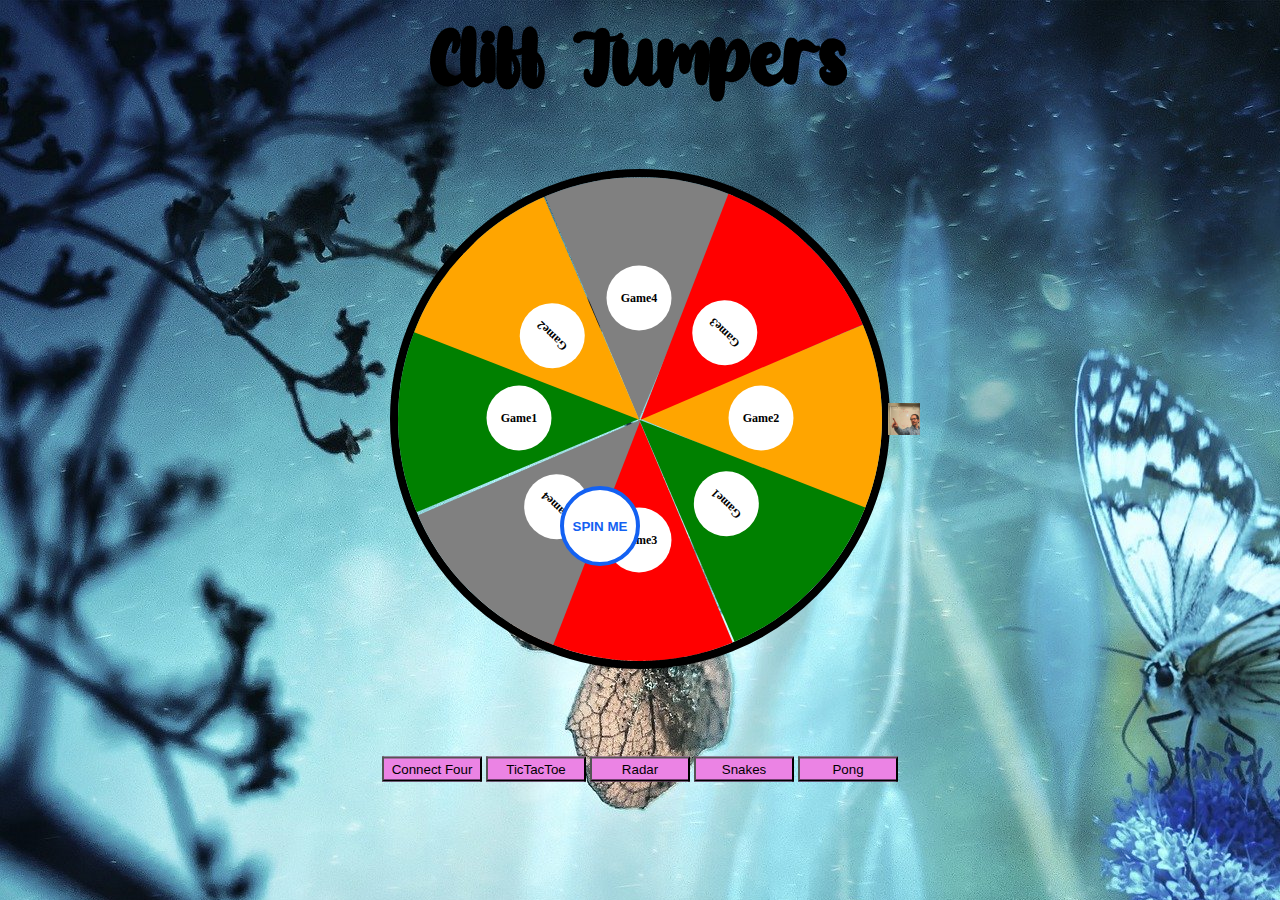
<file: index.html>
<!DOCTYPE html>
<html>
  <head>
    <meta charset="utf-8">
    <meta name="viewport" content="width=device-width">
    <title>repl.it</title>
    <link href="Style/style.css" rel="stylesheet" type="text/css" />
  </head>
  <body>
    <div class="title_container">
      <h1 class="title">Cliff Jumpers</h1>
    </div>
		<div class="wheel">
			<div class="sa" id="sa">
				<div class="sa1">
					<span class="spa"><strong>Game1</strong></span>
					<span class="spb"><strong>Game2</strong></span>
					<span class="spc"><strong>Game3</strong></span>
					<span class="spd"><strong>Game4</strong></span>
				</div>
				<div class="sa2">
					<span class="spa"><strong>Game1</strong></span>
					<span class="spb"><strong>Game2</strong></span>
					<span class="spc"><strong>Game3</strong></span>
					<span class="spd"><strong>Game4</strong></span>
    		</div>
    	</div>
  	</div>
	<!--!>
  <button class="rotatewheel" onclick="magicWheel()">
  	SPIN ME
	</button>
	<!-->
  <button class="rotatewheel" onclick="magicWheel()">
  SPIN ME</button>

    <div class="button_container">
      <div class="button_center">
        <button onclick="window.location.href='Html/connect_four.html';" class="connect_four">Connect Four</button>
        <button onclick="window.location.href='Html/tic_tac_toe.html';" class="tic_tac_toe">TicTacToe</button>
        <button onclick="window.location.href='Html/radar.html';" class="radar">Radar</button>
        <button onclick="window.location.href='Html/snakes.html';" class="snakes">Snakes</button>
        <button onclick="window.location.href='Html/pong.html';" class="pong">Pong</button>
      </div>
    </div>
    <!--
    <button disabled="true" id="random_game" onClick="selectGame(dgre)">Test</button>
    -->
		<script>
      var dgre;
		function magicWheel(){
			var x = 360;
			var b = 3600;
			dgre = Math.floor(Math.random()*(x-b)+b);
			document.getElementById('sa').style.transform="rotate("+dgre+"deg)";

      setTimeout(selectGame, 6000);
      //var button = document.getElementById("random_game");
      //button.disabled = false; // re-enable button use
		}

    function selectGame()
    {
      var game = dgre % 360;
      if(game <= 22.5)
      {
        window.location.href = "Html/connect_four.html";
      }
      else if(game <= 90)
      {
        window.location.href = "Html/pong.html";
      }
      else if(game <= 135)
			{
        window.location.href = "Html/radar.html";
			}
			else if (game <= 180)
			{
        window.location.href = "Html/radar.html";		//snakes
			}
			else if (game <= 225)
			{
        window.location.href = "Html/snakes.html";
			}
			else if (game <= 270)
			{
        window.location.href = "Html/tic_tac_toe.html";	// red snakes
			}
			else if (game < 315)
			{
        window.location.href = "Html/tic_tac_toe.html";
			}
			else
			{
        window.location.href = "Html/connect_four.html";
			}
    }
	</script>
      <noscript>Please enable javascript</noscript>
  </body>
</html>
</file>
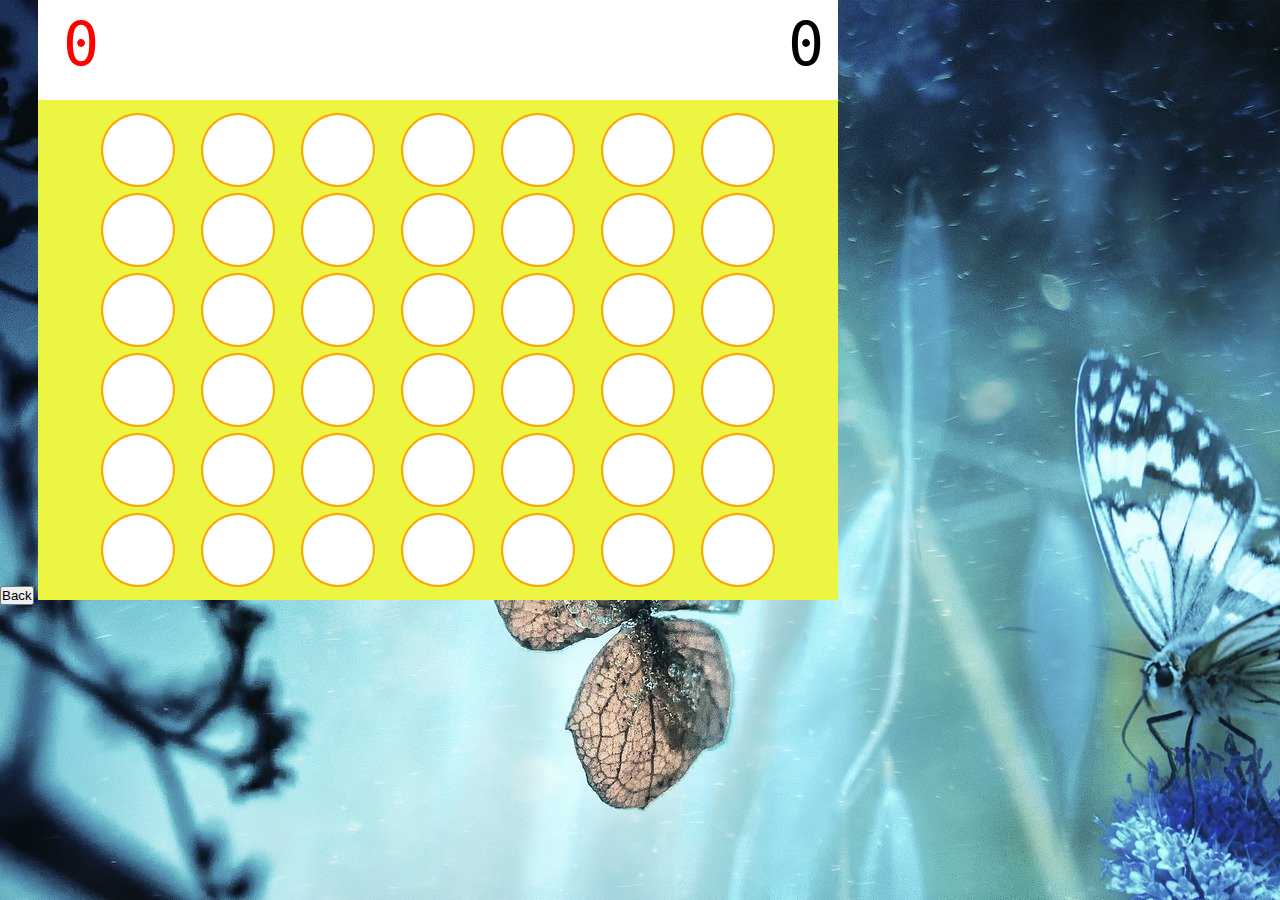
<file: Html/connect_four.html>
<!DOCTYPE html>
<html>
  <head>
    <meta charset="utf-8">
    <meta name="viewport" content="width=device-width">
    <title>repl.it</title>
    <link href="../Style/style.css" rel="stylesheet" type="text/css" />
  </head>
  <body>
    <!-- Logan Kloft Game 2 -->
    <a href="../index.html">
      <button type="button">Back</button>
    </a>

    <canvas id="c4_canvas" width="800" height="600"></canvas>
    <script src="../Script/connect_four.js"></script>
  <noscript>Script did not load correctly</noscript>
  </body>
</html>
</file>
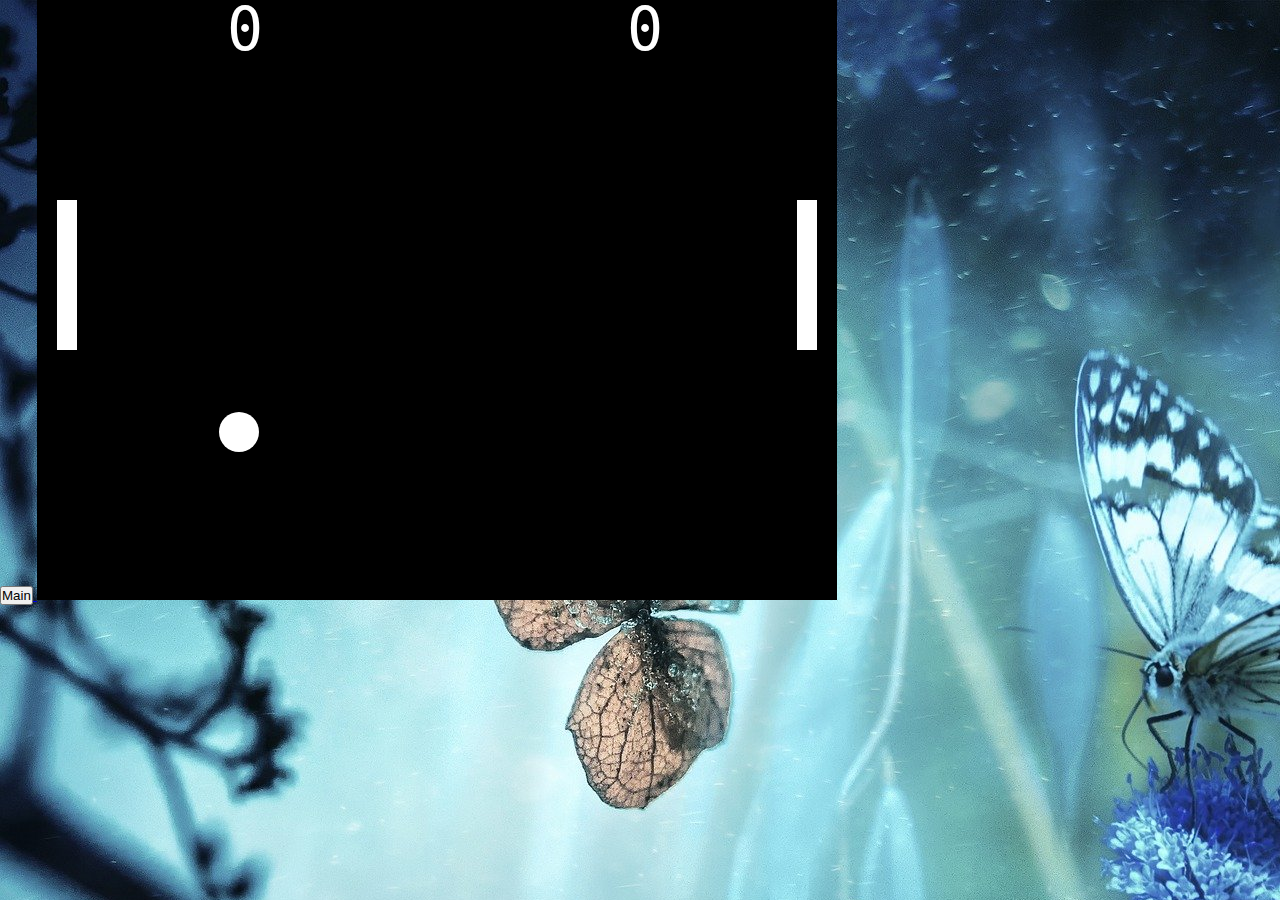
<file: Html/pong.html>
<!DOCTYPE html>
<html>
    <head>
        <meta charset="utf-8">
        <meta name="viewport" content="width=device-width">
        <title>repl.it</title>
        <link href="../Style/style.css" rel="stylesheet" type="text/css" />
      </head>
    <body>
        <a href="../index.html">
            <button type="button">Main</button>
        </a>
            <canvas id="pong_canvas" width="800" height="600"></canvas>
        <script src="../Script/pong.js"></script>
    </body>
</html>
</file>
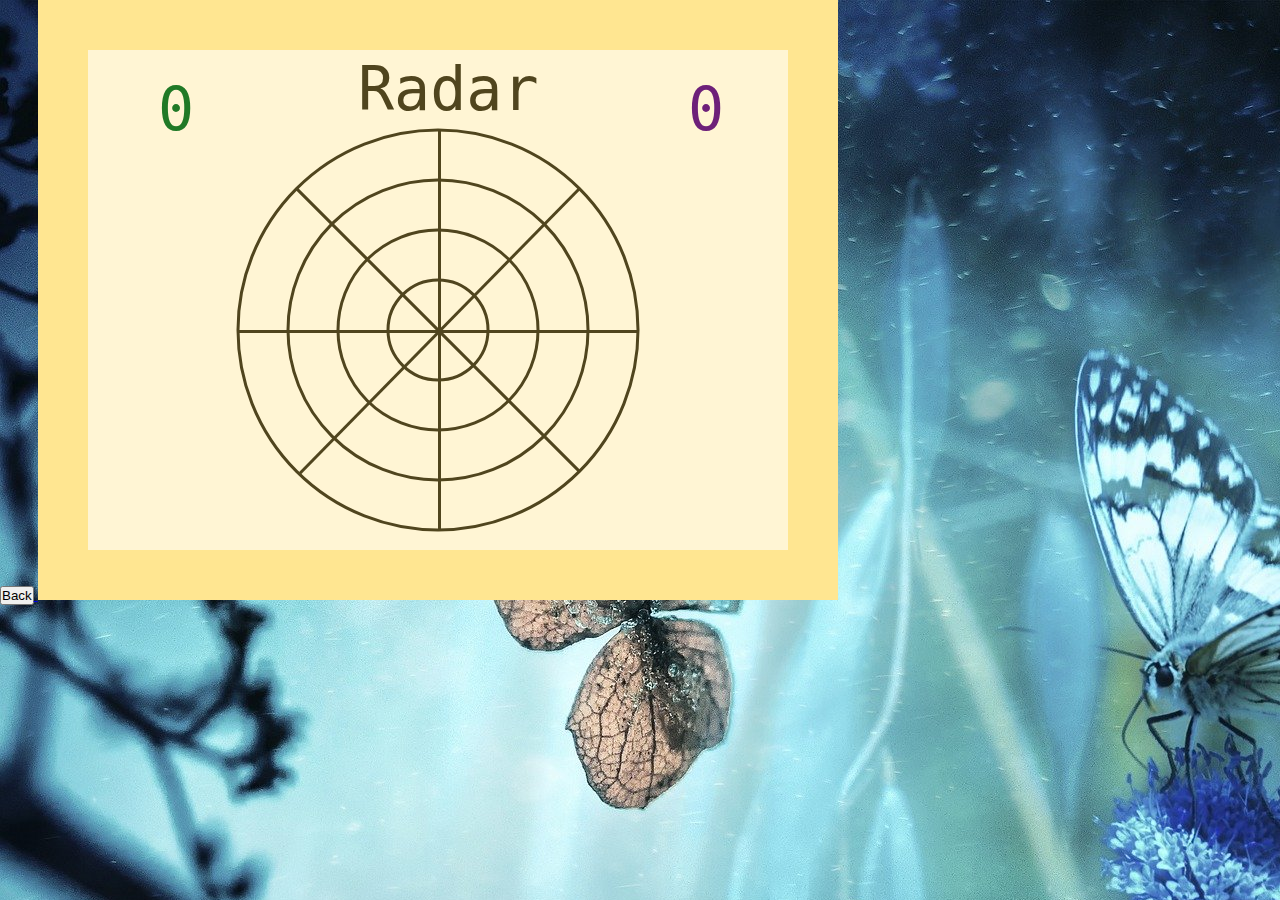
<file: Html/radar.html>
<!-- Jeremiah, game 4 -->

<!DOCTYPE html>
<html>
  <head>
    <meta charset="utf-8">
    <meta name="viewport" content="width=device-width">
    <title>repl.it</title>
    <link href="../Style/style.css" rel="stylesheet" type="text/css" />
  </head>
  <body>
    	<a href="../index.html">
        <button type="button" class="back">Back</button>
		  </a>

  <canvas id="radar_canvas" width="800" height="600"></canvas>

<script src = "../Script/radar.js"></script>
   
  <noscript>Script did not load correctly</noscript>
  </body>
</html>
</file>
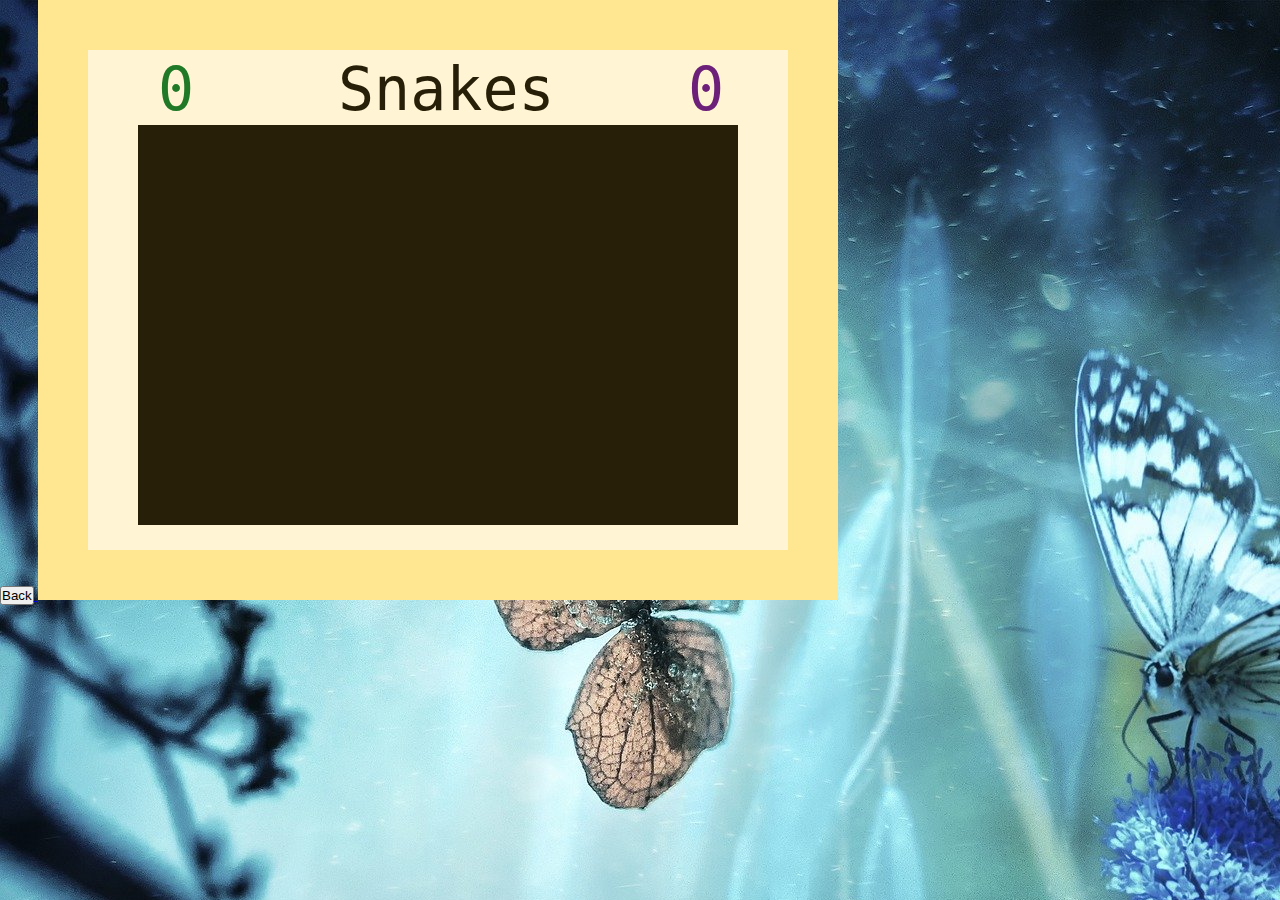
<file: Html/snakes.html>
<!-- Jeremiah, game 5 -->

<!DOCTYPE html>
<html>
  <head>
    <meta charset="utf-8">
    <meta name="viewport" content="width=device-width">
    <title>repl.it</title>
    <link href="../Style/style.css" rel="stylesheet" type="text/css" />
  </head>
  <body>
    	<a href="../index.html">
        <button type="button" class="back">Back</button>
		  </a>

  <canvas id="snakes_canvas" width="800" height="600" class = "no_cursor"></canvas>



<script src = "../Script/snakes.js"></script>
   
  <noscript>Script did not load correctly</noscript>
  </body>
</html>
</file>
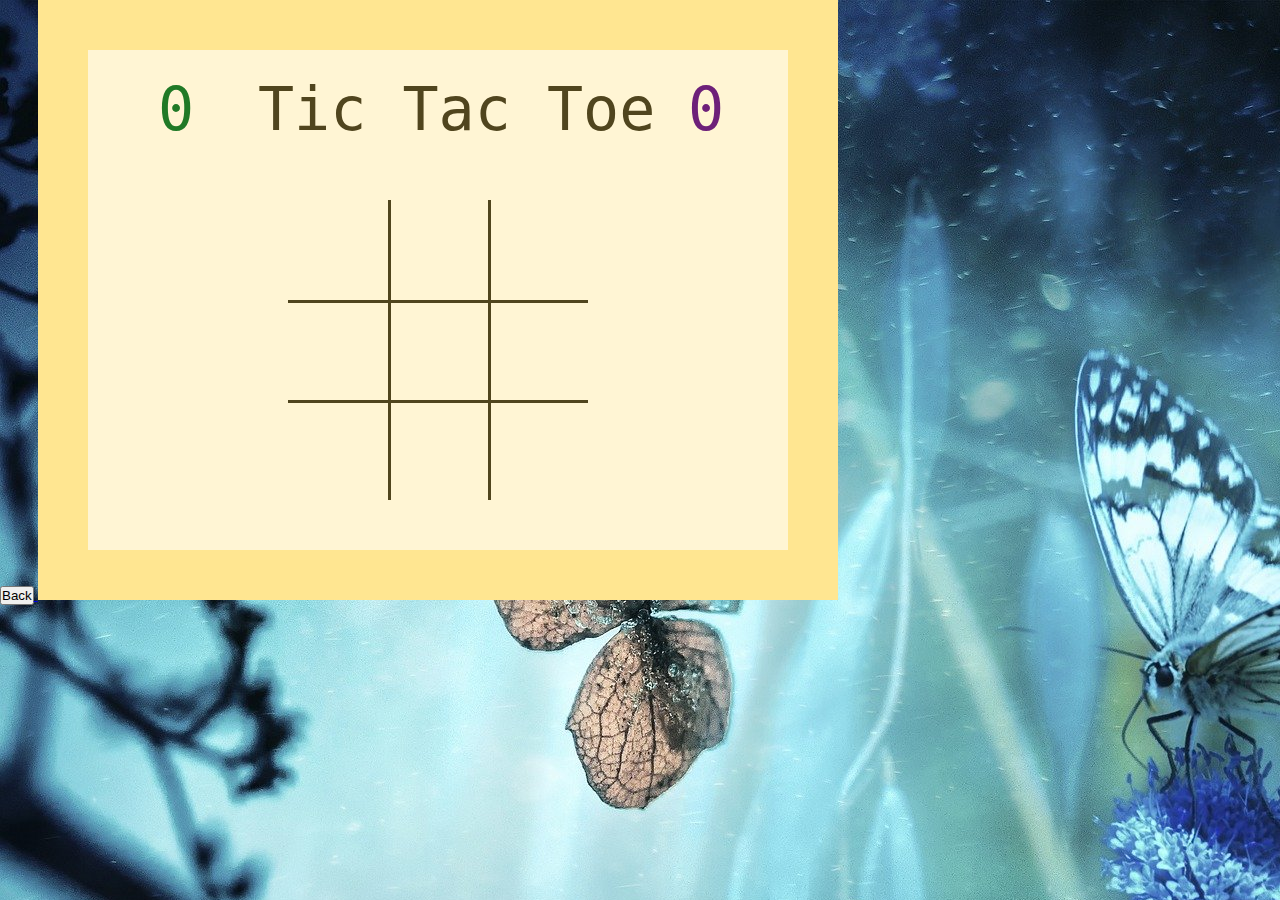
<file: Html/tic_tac_toe.html>
<!-- Jeremiah, game 3 -->

<!DOCTYPE html>
<html>
  <head>
    <meta charset="utf-8">
    <meta name="viewport" content="width=device-width">
    <title>repl.it</title>
    <link href="../Style/style.css" rel="stylesheet" type="text/css" />
  </head>
  <body>
    	<a href="../index.html">
        <button type="button" class="back">Back</button>
		  </a>

  <canvas id="ttt_canvas" width="800" height="600"></canvas>

<script src = "../Script/tic_tac_toe.js"></script>
   
  <noscript>Script did not load correctly</noscript>
  </body>
</html>
</file>
<file: Style/style.css>
*{
    box-sizing: border-box;
    padding: 0;
    margin: 0;
    outline: none;
}

  .no_cursor
  {
    cursor:none;
  }
  
  .wheel {
    position: relative;
    margin: auto;
    margin-top: 3%;
    height: 500px;
    width: 500px;
  }
  
  .wheel:after{
    position:absolute;
    content:"";
    width: 32px;
    height: 32px;
    background: url('fallonPointing.jpeg') no-repeat;
    background-size: 175% 125%;
    right: -30px;
    top: 50%;
    transform: translateY(-50%);
  }
  
  .sa {
    width: 100%;
    height: 100%;
    position: absolute;
    border-radius: 50%;
    border: 8px solid black;
    overflow: hidden;
    transition: all ease 5s;
  }
  span{
    width: 50%;
    height: 50%;
    display: inline-block;
    position: absolute;
  }
  
  .spa{
      width: 50%;
    height: 50%;
    display: inline-block;
    position: absolute;
    clip-path: polygon(0 92%, 100% 50%, 0 8%);
    background-color: green;
    top: 120px;
    left: 0;
  }
  .spb{
    clip-path: polygon(100% 92%, 0 50%, 100% 8%);
    background-color: orange;
    top: 120px;
    right: 0;
  }
  .spc{
    clip-path: polygon(50% 0%, 8% 100%, 92% 100%);
    background-color: red;
    left: 120px;
    bottom: 0;
  }
  .spd{
    clip-path: polygon(50% 100%, 92% 0, 8% 0);
    background-color: grey;
    top: 0px;
    left: 120px;
  }
  
  .sa2{
    height: 100%;
    width: 100%;
    transform: rotate(-136deg);
  }
  
  span strong{
    width: 65px;
    height: 65px;
    line-height: 65px;
    border-radius: 50%;
    font-size: 12px;
    text-align: center;
    background-color: #fff;
    position: absolute;
    top: 50%;
    left: 50%;
    transform: translate(-50%, -50%);
  }
  
  .rotatewheel{
    position: absolute;
    margin-left: 25%;
    margin-bottom: 50%;
    top: 50%;
    left: 50%;
    transform: translate(-500%, 45%);
    width: 80px;
    height: 80px;
    border-radius: 50%;
    border: 4px solid #1361f2;
    background-color: #fff;
    color: #1361f2;
    font-weight: bold;
    cursor: pointer;
  }
  
  .rotatewheel:active{
    width: 90px;
    height: 90px;
    font-size: 20px;
  }
  
  .connect_four{
      background-color: #eb83e4;
      width: 100px;
      height: 25px;
  }
  
  .tic_tac_toe {
    background-color: #eb83e4;
    width: 100px;
    height: 25px;
  }
  
  .radar {
    background-color: #eb83e4;
    width: 100px;
    height: 25px;
  }
  
  .snakes {
      background-color: #eb83e4;
      width: 100px;
      height: 25px;
  }

  .pong {
      background-color: #eb83e4;
      width: 100px;
      height: 25px;
  }

body {
    background-image: url("butterfly-6062819_1920.jpg");
}

.title {
    text-align: center;
    font-size: 120px;
    font-family: cartoon;
    animation: fire 10s linear infinite;
}

@keyframes fire {
    0% {
        color: red;
    }
    50% {
        color: orange;
    }
    100% {
        color: red;
    }
}

@font-face {
    font-family: cartoon;
    src: url("Cute Cartoon.woff");
}

.button_container {
    height: 200px;
    position: relative;
}

.button_center {
    margin: 0;
    position: absolute;
    top: 50%;
    left: 50%;
    -ms-transform: translate(-50%, -50%);
    transform: translate(-50%, -50%);
}
</file>
